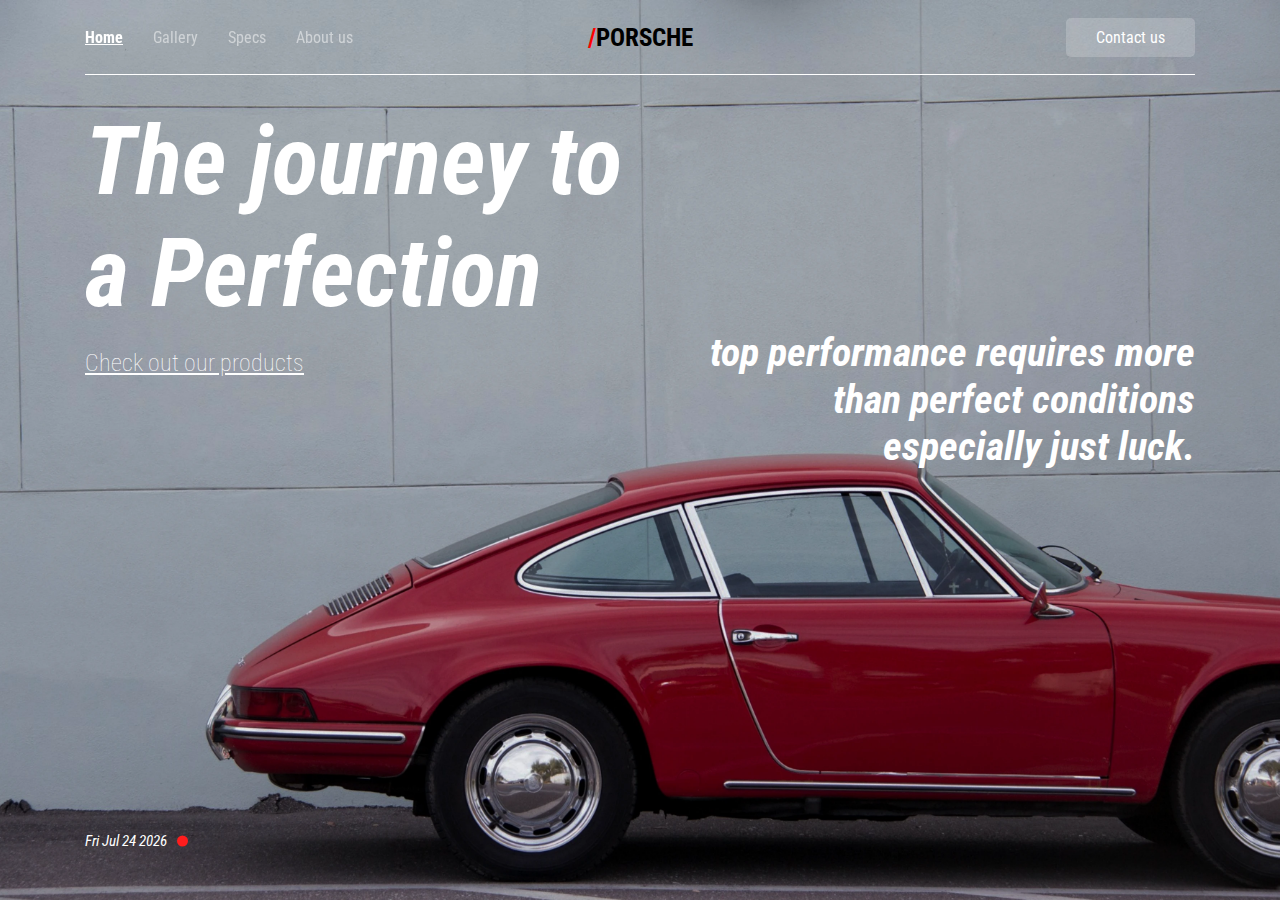
<file: index.html>
<!DOCTYPE html>
<html>
    <head>
        <meta charset="utf-8">
        <meta http-equiv="X-UA-Compatible" content="IE=edge">
        <title>Porsche</title>
        <meta name="viewport" content="width=device-width, initial-scale=1">
        <link rel="stylesheet" href="./styles/home.css">
        <link rel="shortcut icon" href="./assets/icons/porsche.ico" type="image/x-icon">
    </head>
    <body>
        <header>
            <nav>
                <div class="left-side">
                    <a href="#" class="nav-item active">Home</a>
                    <a href="./pages/gallery.html" class="nav-item">Gallery</a>
                    <a href="./pages/specs.html" class="nav-item">Specs</a>
                    <a href="./pages/about.html" class="nav-item">About us</a>
                </div>
                <div class="logo">
                    <a href="#"><span class="highlight">/</span>PORSCHE</a>
                </div>
                <div class="right-side">
                    <a href="./pages/contact.html"><button class="contact-button">Contact us</button></a>
                </div>
            </nav>
        </header>
        <main>
            <h1 class="main-text">The journey to a Perfection</h1>
            <div class="split-text">
                <a href="./pages/gallery.html">Check out our products</a>
                <h2 class="secondary-text">top performance requires more than perfect conditions especially just luck.</h2>
            </div>
        </main>
        <footer>
            <div id="date"></div>
            <img src="./assets/icons/Ellipse 1.svg" alt="live">
        </footer>
        <script src="./script.js"></script>
    </body>
</html>
</file>
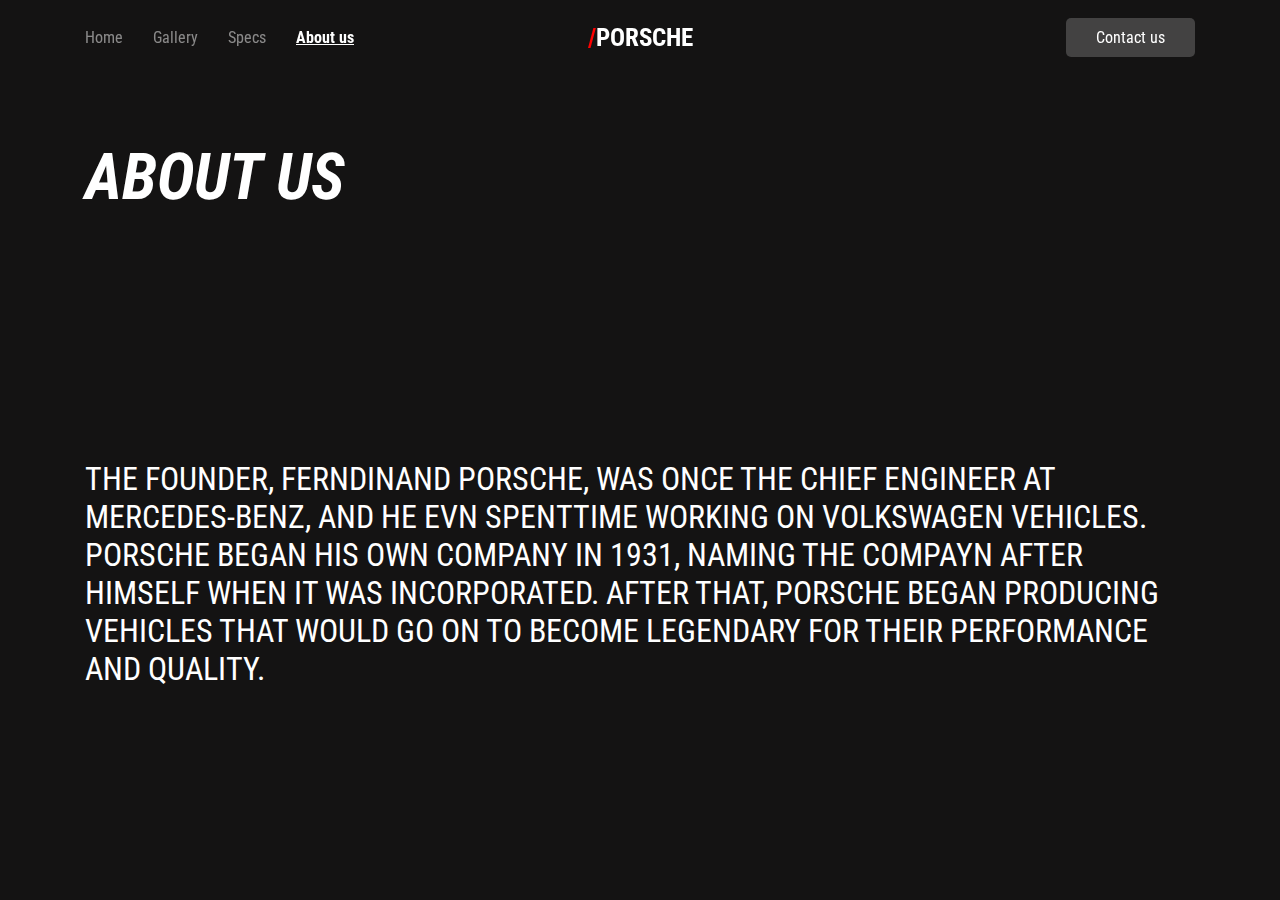
<file: pages/about.html>
<!DOCTYPE html>
<html>
    <head>
        <meta charset="utf-8">
        <meta http-equiv="X-UA-Compatible" content="IE=edge">
        <title>Porsche</title>
        <meta name="viewport" content="width=device-width, initial-scale=1">
        <link rel="shortcut icon" href="../assets/icons/porsche.ico" type="image/x-icon">
        <link rel="stylesheet" href="../styles/about.css">
    </head>
    <body>
        <header>
            <nav>
                <div class="left-side">
                    <a href="../index.html" class="nav-item">Home</a>
                    <a href="./gallery.html" class="nav-item">Gallery</a>
                    <a href="./specs.html" class="nav-item">Specs</a>
                    <a href="./about.html" class="nav-item active">About us</a>
                </div>
                <div class="logo">
                    <a href="../index.html"><span class="highlight">/</span>PORSCHE</a>
                </div>
                <div class="right-side">
                    <a href="./contact.html"><button class="contact-button">Contact us</button></a>
                </div>
            </nav>
        </header>
        <main>
            <h1 class="main-text">ABOUT US</h1>
            <p class="subtitle">THE FOUNDER, FERNDINAND PORSCHE, WAS ONCE THE CHIEF ENGINEER AT MERCEDES-BENZ, AND HE EVN SPENTTIME WORKING ON VOLKSWAGEN VEHICLES. PORSCHE BEGAN HIS OWN COMPANY IN 1931, NAMING THE COMPAYN AFTER HIMSELF WHEN IT WAS INCORPORATED. AFTER THAT, PORSCHE BEGAN PRODUCING VEHICLES THAT WOULD GO ON TO BECOME LEGENDARY FOR THEIR PERFORMANCE AND QUALITY. </p>
        </main>
    </body>
</html>
</file>
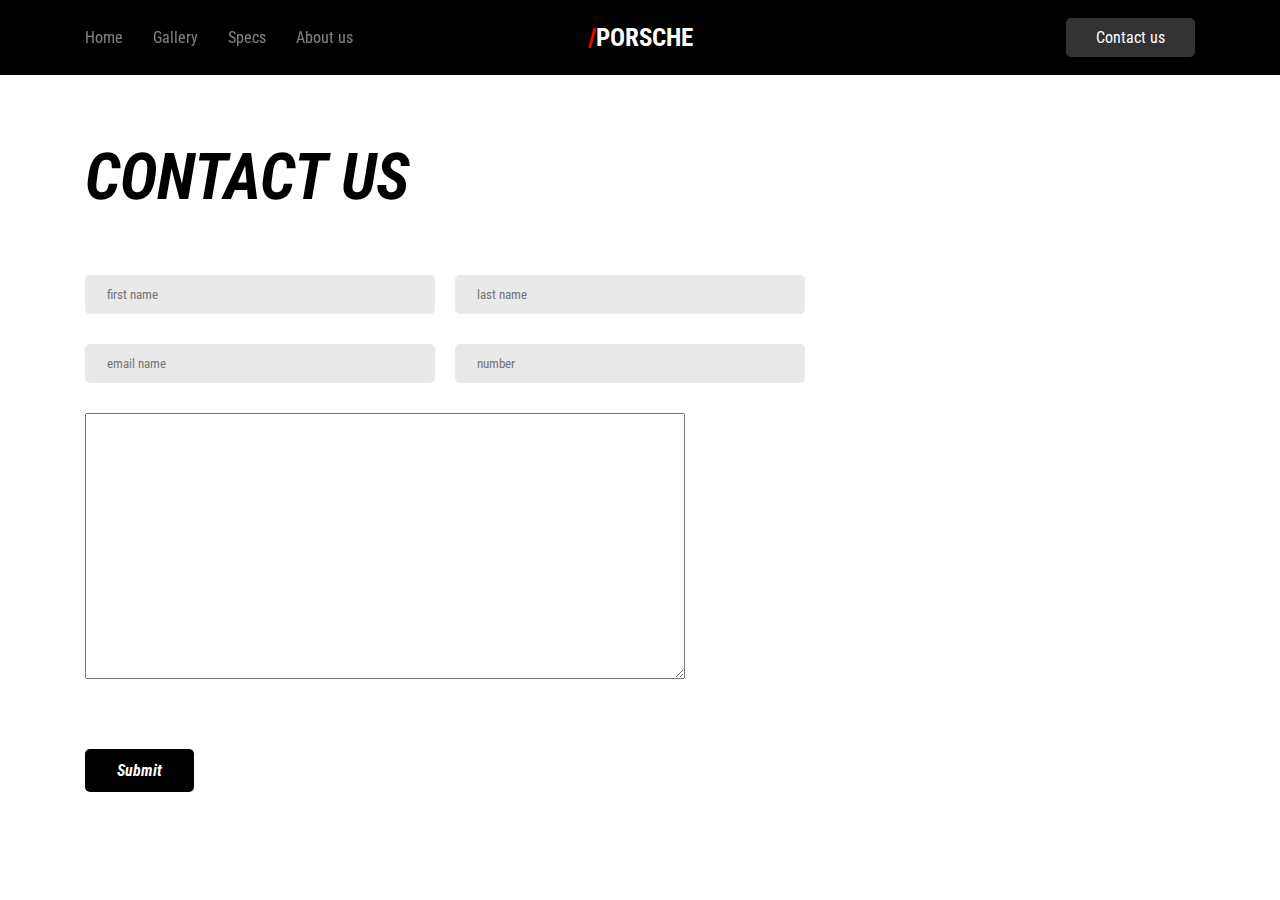
<file: pages/contact.html>
<!DOCTYPE html>
<html>
    <head>
        <meta charset="utf-8">
        <meta http-equiv="X-UA-Compatible" content="IE=edge">
        <title>Porsche</title>
        <meta name="viewport" content="width=device-width, initial-scale=1">
        <link rel="shortcut icon" href="../assets/icons/porsche.ico" type="image/x-icon">
        <link rel="stylesheet" href="../styles/contact.css">
    </head>
    <body>
        <header>
            <nav>
                <div class="left-side">
                    <a href="../index.html" class="nav-item">Home</a>
                    <a href="./gallery.html" class="nav-item">Gallery</a>
                    <a href="./specs.html" class="nav-item">Specs</a>
                    <a href="./about.html" class="nav-item">About us</a>
                </div>
                <div class="logo">
                    <a href="../index.html"><span class="highlight">/</span>PORSCHE</a>
                </div>
                <div class="right-side">
                    <a href="./contact.html"><button class="contact-button">Contact us</button></a>
                </div>
            </nav>
        </header>
        <main>
            <h1 class="main-text">CONTACT US</h1>
            <form action="#">
                <div class="row">
                    <input type="text" placeholder="first name">
                    <input type="text" placeholder="last name">
                </div>
                <div class="row">
                    <input type="email" placeholder="email name">
                    <input type="tel" placeholder="number">
                </div>
                <textarea name="about" id="about"></textarea>
                <input type="submit" value="Submit" id="submit">
            </form>
        </main>
    </body>
</html>
</file>
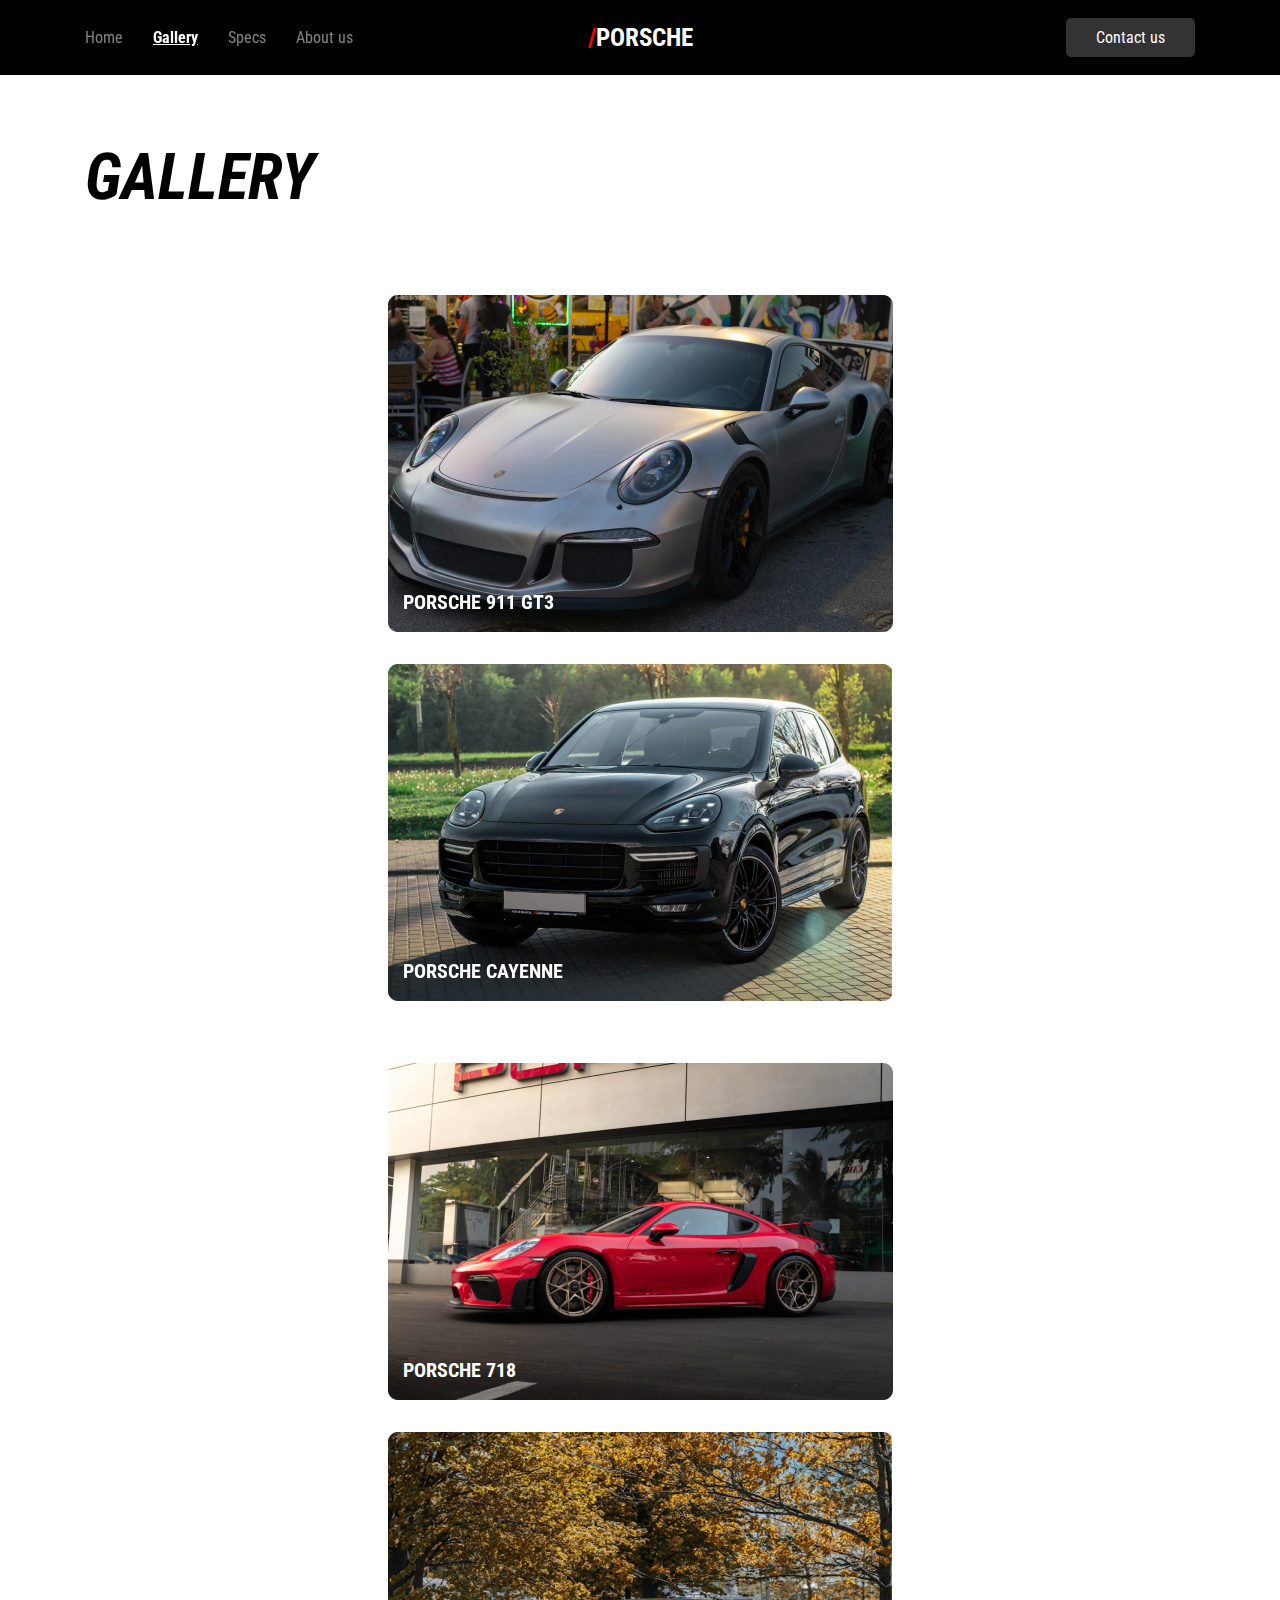
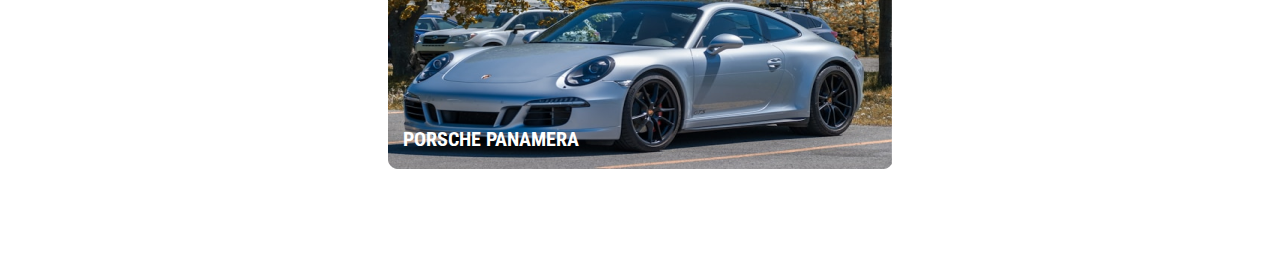
<file: pages/gallery.html>
<!DOCTYPE html>
<html>
    <head>
        <meta charset="utf-8">
        <meta http-equiv="X-UA-Compatible" content="IE=edge">
        <title>Porsche</title>
        <meta name="viewport" content="width=device-width, initial-scale=1">
        <link rel="shortcut icon" href="../assets/icons/porsche.ico" type="image/x-icon">
        <link rel="stylesheet" href="../styles/gallery.css">
    </head>
    <body>
        <header>
            <nav>
                <div class="left-side">
                    <a href="../index.html" class="nav-item">Home</a>
                    <a href="./gallery.html" class="nav-item active">Gallery</a>
                    <a href="./specs.html" class="nav-item">Specs</a>
                    <a href="./about.html" class="nav-item">About us</a>
                </div>
                <div class="logo">
                    <a href="../index.html"><span class="highlight">/</span>PORSCHE</a>
                </div>
                <div class="right-side">
                    <a href="./contact.html"><button class="contact-button">Contact us</button></a>
                </div>
            </nav>
        </header>
        <main>
            <h1 class="main-text">GALLERY</h1>
            <div class="gallery-pictures">
                <div class="row">
                    <div class="picture">
                        <img src="../assets/images/porsche 911 GT3.png" alt="porsche 911 GT3">
                        <p class="subtitle">PORSCHE 911 GT3</p>
                    </div>
                    <div class="picture">
                        <img src="../assets/images/porsche ceyenne.png" alt="porsche cayenne">
                        <p class="subtitle">PORSCHE CAYENNE</p>
                    </div>
                </div>
                <div class="row">
                    <div class="picture">
                        <img src="../assets/images/porsche 718.png" alt="porsche 718">
                        <p class="subtitle">PORSCHE 718</p>
                    </div>
                    <div class="picture">
                        <img src="../assets/images/porsche panamera.png" alt="porsche panamera">
                        <p class="subtitle">PORSCHE PANAMERA</p>
                    </div>
                </div>
            </div>
        </main>
    </body>
</html>
</file>
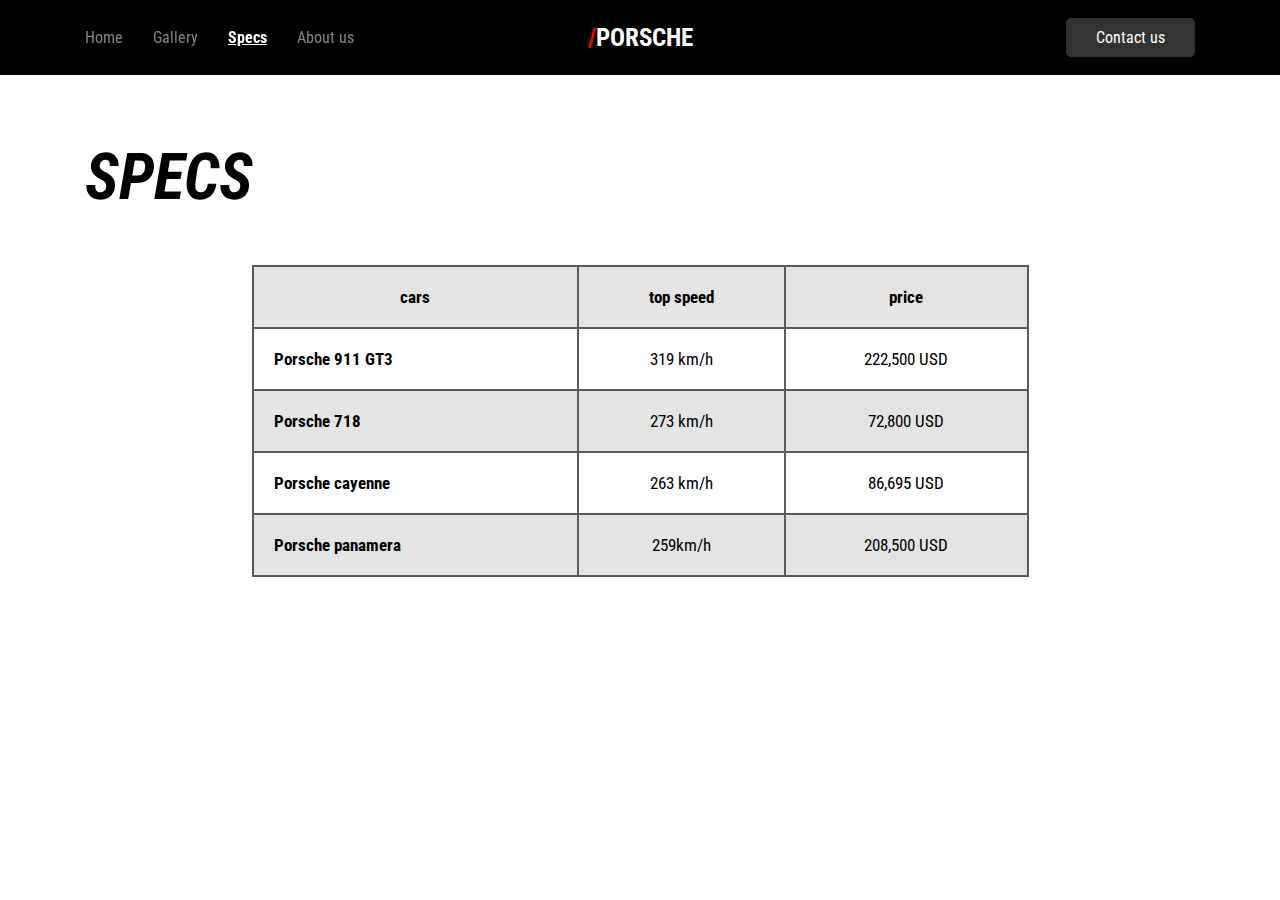
<file: pages/specs.html>
<!DOCTYPE html>
<html>
    <head>
        <meta charset="utf-8">
        <meta http-equiv="X-UA-Compatible" content="IE=edge">
        <title>Porsche</title>
        <meta name="viewport" content="width=device-width, initial-scale=1">
        <link rel="shortcut icon" href="../assets/icons/porsche.ico" type="image/x-icon">
        <link rel="stylesheet" href="../styles/specs.css">
    </head>
    <body>
        <header>
            <nav>
                <div class="left-side">
                    <a href="../index.html" class="nav-item">Home</a>
                    <a href="./gallery.html" class="nav-item">Gallery</a>
                    <a href="./specs.html" class="nav-item active">Specs</a>
                    <a href="./about.html" class="nav-item">About us</a>
                </div>
                <div class="logo">
                    <a href="../index.html"><span class="highlight">/</span>PORSCHE</a>
                </div>
                <div class="right-side">
                    <a href="./contact.html"><button class="contact-button">Contact us</button></a>
                </div>
            </nav>
        </header>
        <main>
            <h1 class="main-text">SPECS</h1>
            <table>
                <thead>
                    <tr>
                        <th>cars</th>
                        <th>top speed</th>
                        <th>price</th>
                    </tr>
                </thead>
                <tbody>
                    <tr>
                        <th>Porsche 911 GT3</th>
                        <td>319 km/h</td>
                        <td>222,500 USD</td>
                    </tr>
                    <tr>
                        <th>Porsche 718</th>
                        <td>273 km/h</td>
                        <td>72,800 USD</td>
                    </tr>
                    <tr>
                        <th>Porsche cayenne</th>
                        <td>263 km/h</td>
                        <td>86,695 USD</td>
                    </tr>
                    <tr>
                        <th>Porsche panamera</th>
                        <td>259km/h</td>
                        <td>208,500 USD</td>
                    </tr>
                </tbody>
            </table>
        </main>
    </body>
</html>
</file>
<file: styles/home.css>
@import url("./styles.css");

body {
    background-image: url("../assets/images/unsplash_H9mp1P1VUj4.webp");
    background-size: cover;
    background-repeat: no-repeat;
    background-attachment: fixed;
    background-position: bottom right;

    height: 100vh;
}

header {
    height: 75px;
    padding: 0 85px;
}

nav {
    display: flex;
    justify-content: space-between;
    align-items: center;

    height: 100%;
    font-size: 1.6rem;
    border-bottom: 1px solid #fff;
}

.left-side {
    display: flex;
    align-items: center;
    gap: 30px;
    width: calc(50% - 100px);
}

.right-side {
    display: flex;
    align-items: center;
    justify-content: end;
    width: calc(50% - 100px);
}

.nav-item {
    filter: opacity(50%);
    transition: filter .2s ease;

    &:hover {
        filter: opacity(100%);
    }
}

.nav-item.active {
    font-weight: bold;
    text-decoration: underline;

    filter: opacity(100%);
}

.logo {
    font-size: 2.5rem;
    font-weight: bold;

    & .highlight {
        color: red;
    }

    & > a {
        color: black;
    }
}

.contact-button {
    font-size: 1.6rem;
    padding: 10px 30px;
    border-radius: 5px;
    border: none;
    color: #fff;
    background: rgba(255, 255, 255, .2);
    transition: background .2s ease, color .2s ease;

    &:hover {
        background: rgba(255, 255, 255, .6);
        color: #000;
    }
}

main {
    margin-top: 30px;
    padding: var(--padding);
    color: #fff;
}

.main-text, .secondary-text {
    font-style: italic;
}

.main-text {
    font-size: 9.6rem;
    width: 560px;


}

.split-text {
    display: flex;
    justify-content: space-between;
    align-items: start;

    & a {
        font-weight: normal;
        font-size: 2.4rem;
        font-weight: lighter;
        margin-top: 20px;
        text-decoration: underline;
    }

    & .secondary-text {
        font-size: 4rem;
        text-align: right;
        width: 520px;
    }
}

footer {
    display: flex;
    gap: 10px;
    color: #fff;
    position: absolute;
    bottom: 0;
    padding: var(--padding);
    margin-bottom: 50px;
}

footer #date {
    font-size: 1.5rem;
    font-style: italic;
    font-weight: 400;
}
</file>
<file: styles/about.css>
@import url("./styles.css");
@import url("./navbar.css");

body {
    background-color: #141313;
}

main {
    position: relative;
    padding: var(--padding);
    margin-top: calc(65px + 75px);
    height: calc(100vh - 75px - 65px);
    color: #fff;
}

.main-text {
    font-size: 6.4rem;
    font-style: italic;
}

.subtitle {
    position: inherit;
    top: calc(50% - 75px - 60px);
    font-size: 3.2rem;
    max-width: 2000px;
}

header {
    background: none;
}
</file>
<file: styles/contact.css>
@import url("./styles.css");
@import url("./navbar.css");

main {
    display: flex;
    flex-direction: column;
    margin-top: calc(65px + 75px);
    padding: var(--padding);
}

.main-text {
    font-size: 6.4rem;
    font-style: italic;
    margin-bottom: 60px;
}

main form {
    display: flex;
    flex-direction: column;
    align-items: start;
    flex-wrap: wrap;
    gap: 30px;
    margin-bottom: 60px;
}

form .row {
    display: flex;
    gap: 20px;
    width: 100%;
}

form input {
    width: min(60%, 350px);
    padding: 10px 20px;
    background-color: #E9E9E9;
    border: 2px solid transparent;
    border-radius: 5px;
    transition: border .2s ease;

    &:focus {
        outline: none;
        border-color: rgb(182, 182, 182);
    }
}

textarea {
    width: 600px;
    height: 266px;
    padding: 20px;
    margin-bottom: 40px;
}

#submit {
    cursor: pointer;
    background-color: #000;
    font-weight: bold;
    font-style: italic;
    color: #fff;
    font-size: 1.6rem;
    width: auto;
    padding: 10px 30px;
}
</file>
<file: styles/gallery.css>
@import url("./styles.css");
@import url("./navbar.css");

main {
    display: flex;
    flex-direction: column;
    margin-top: calc(65px + 75px);
    padding: var(--padding);
    margin-bottom: 60px;
}

.main-text {
    font-size: 6.4rem;
    font-style: italic;
}

.gallery-pictures {
    align-self: center;
    display: flex;
    justify-content: center;
    flex-wrap: wrap;
    margin-top: 50px;
}

.picture {
    cursor: pointer;
    position: relative;
    margin: 30px;

    transition: transform .2s ease;

    & img {
        transition: filter .2s ease;
    }

    &:hover {
        transform: translateY(-5px);
    }

    & img:hover {
        filter:brightness(0.7);
    }
}

.subtitle {
    position: absolute;
    bottom: 0;
    z-index: 99;
    color: #fff;
    font-size: 2rem;
    font-weight: bold;
    margin-left: 15px;
    margin-bottom: 20px;
}
</file>
<file: styles/specs.css>
@import url("./styles.css");
@import url("./navbar.css");

main {
    display: flex;
    flex-direction: column;
    margin-top: calc(65px + 75px);
    padding: var(--padding);
}

.main-text {
    font-size: 6.4rem;
    font-style: italic;
    margin-bottom: 50px;
}

table {
    font-size: 1.7rem;
    align-self: center;
    border-collapse: collapse;
    width: 70%;
    /* margin-top: 150px; */
}

table, th, td {
    border: 2px solid #5B5B5B;
}

th, td {
    padding: 20px;
}

tbody th {
    text-align: start;
}

tbody td {
    text-align: center;
}

table tbody tr:nth-child(even),
table thead tr:nth-child(odd) {
    background-color: rgb(228, 228, 228);
}
</file>
